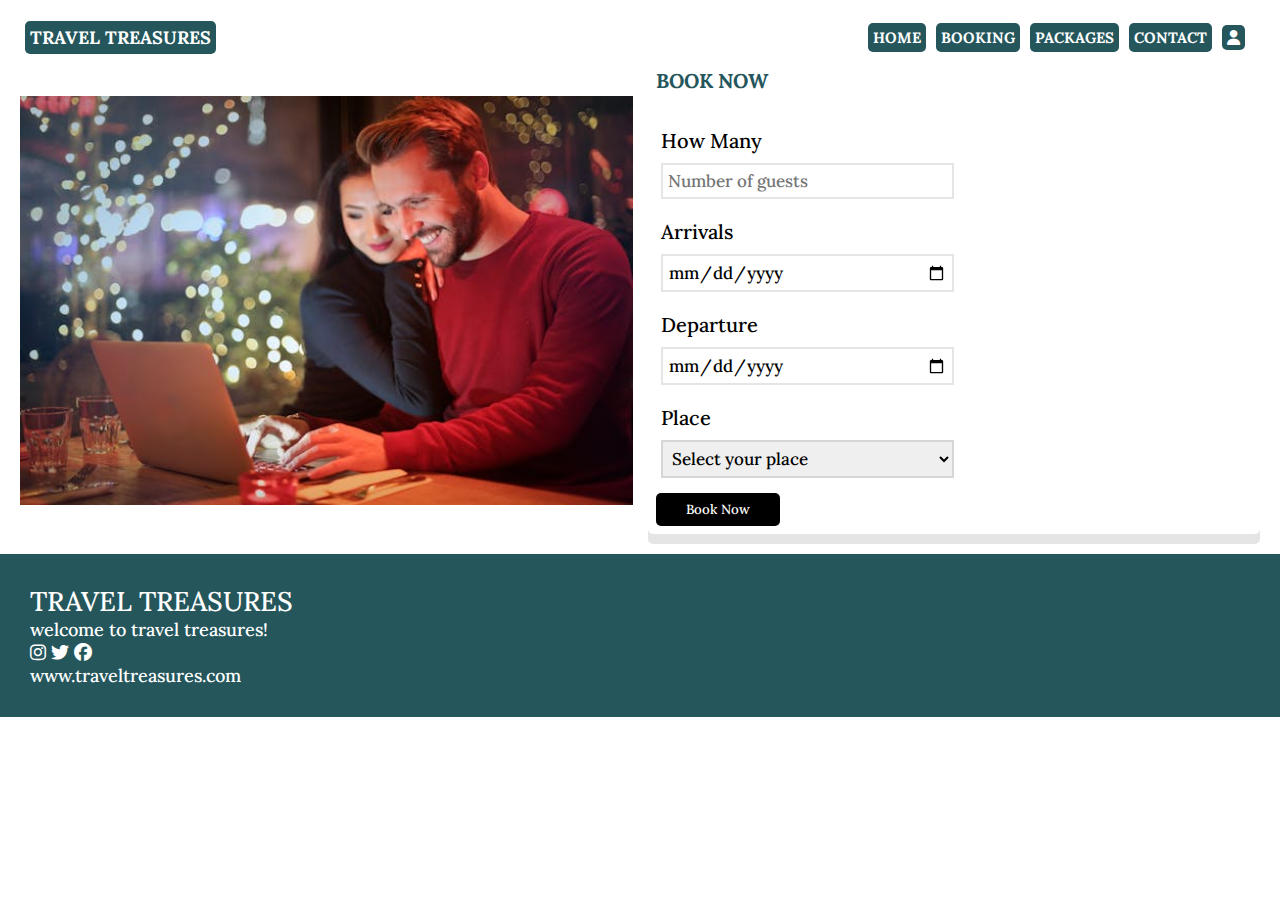
<file: book.html>
<!DOCTYPE html>
<html lang="en">
<head>
    <meta charset="UTF-8">
    <meta name="viewport" content="width=device-width, initial-scale=1.0">
    <title>TRAVEL TREASURES</title>
    <link rel="stylesheet" href="https://cdnjs.cloudflare.com/ajax/libs/font-awesome/6.5.2/css/all.min.css">
    <link rel="preconnect" href="https://fonts.googleapis.com">
    <link rel="preconnect" href="https://fonts.gstatic.com" crossorigin>
    <link href="https://fonts.googleapis.com/css2?family=Lora:wght@500&family=Playfair+Display:wght@600&display=swap" rel="stylesheet">
    <link rel="stylesheet" href="style.css">
    
</head>
<body>
    
    <header>
        <h1>TRAVEL TREASURES</h1>
        <nav class="navbar">
          <p class="navbar-link"><a href="index.html">Home</a></p>
          <p class="navbar-link"><a href="book.html">Booking</a></p>
          <p class="navbar-link"><a href="packages.html">Packages</a></p>
          <p class="navbar-link"><a href="contact.html">Contact</a></p>
        </div>
        <div class="navbar-icons">
          
          <i class="fas fa-user" id="login-btn"></i>
        </div><div class="navbar-menu-toggle" onclick="showNavbar()">
            <i class="fa-solid fa-bars" ></i></div> </nav>
    </div></nav>
    <div class="side-navbar" >
    <p  style="text-align: right;"  onclick="closeNavbar()">
    <i class="fa-solid fa-xmark"></i>
    </p>
    <div class="side-navbar-links">
      
        <p class="side-navbar-link"><a href="index.html">Home</a></p>
        <p class="side-navbar-link"><a href="book.html">Booking</a></p>
        <p class="side-navbar-link"><a href="packages.html">Packages</a></p>
        <p class="side-navbar-link"><a href="contact.html">Contact</a></p></div>
      </div>
      </header>
      
      <div class="login-form-container">
      <i class="fa-solid fa-xmark" id="form-close"></i>
      
      <form action="">
      <h3>Login</h3>
      <input type="email" class="box" placeholder="enter your email">
      <input type="password" class="box" placeholder="enter your password">
      <input type="submit" value="login now" class="btn">
      <input type="checkbox" id="remember">
      <label for="remember">remember me</label>
      <p>Forget Password <a href="">click here</a></p>
      <p>Don't have an account <a href="">Register Now</a></p>
      </form>
      </div>
      <section class="book" id="book">

        <div class="row">
          <div class="image">
            <img src="book.jpg" alt="">
          </div>
          
          
          <form action="">
            <h1>BOOK NOW</h1>
            <div class="inputBox">
              <h3>How many</h3>
              <input type="number" placeholder="Number of guests">
            </div>
            <div class="inputBox">
              <h3>Arrivals</h3>
              <input type="date">
            </div>
            <div class="inputBox">
              <h3>Departure</h3>
              <input type="date">
            </div>
            <div class="inputBox">
              <h3>Place</h3>
            <select name="Place" id="Place" >
                <option value="" disabled selected>Select your place</option> <option value="Paris">Paris</option>
                <option value="Bora Bora">Bora Bora</option>
                <option value="Montana">Montana</option>
                <option value="Rome">Rome</option>
                <option value="Swiss Alps">Swiss Alps</option>
                <option value="Hawaii">Hawaii</option>
                <option value="London">London</option>
                <option value="Maldives">Maldives</option>
                <option value="Turks & Caicos">Turks & Caicos</option>
                <option value="Tokyo">Tokyo</option>
                <option value="Phuket">Phuket</option>
                <option value="Costa Rica">Costa Rica</option>

</select>







            </div>
            <input type="submit" class="btn" value="Book now">
          </form>
        </div>
      </section>

      <div class="footer">
        <div class="footer-content">
        <h2>TRAVEL TREASURES</h2>
        <p>Welcome To Travel Treasures!</p> 
        <i class="fa-brands fa-instagram"></i>
        <i class="fa-brands fa-twitter"></i>
        <i class="fa-brands fa-facebook"></i>
        <p>www.traveltreasures.com</p>
        </div>
        </div>
        <script>

          var sidenav=document.querySelector(".side-navbar")
          function showNavbar()
          {
              sidenav.style.left="0";
          }
          function closeNavbar()
          {  
              sidenav.style.left="-60%";
          }
          </script> 

<script src="script.js">
</script>
</body>
</html>
</file>
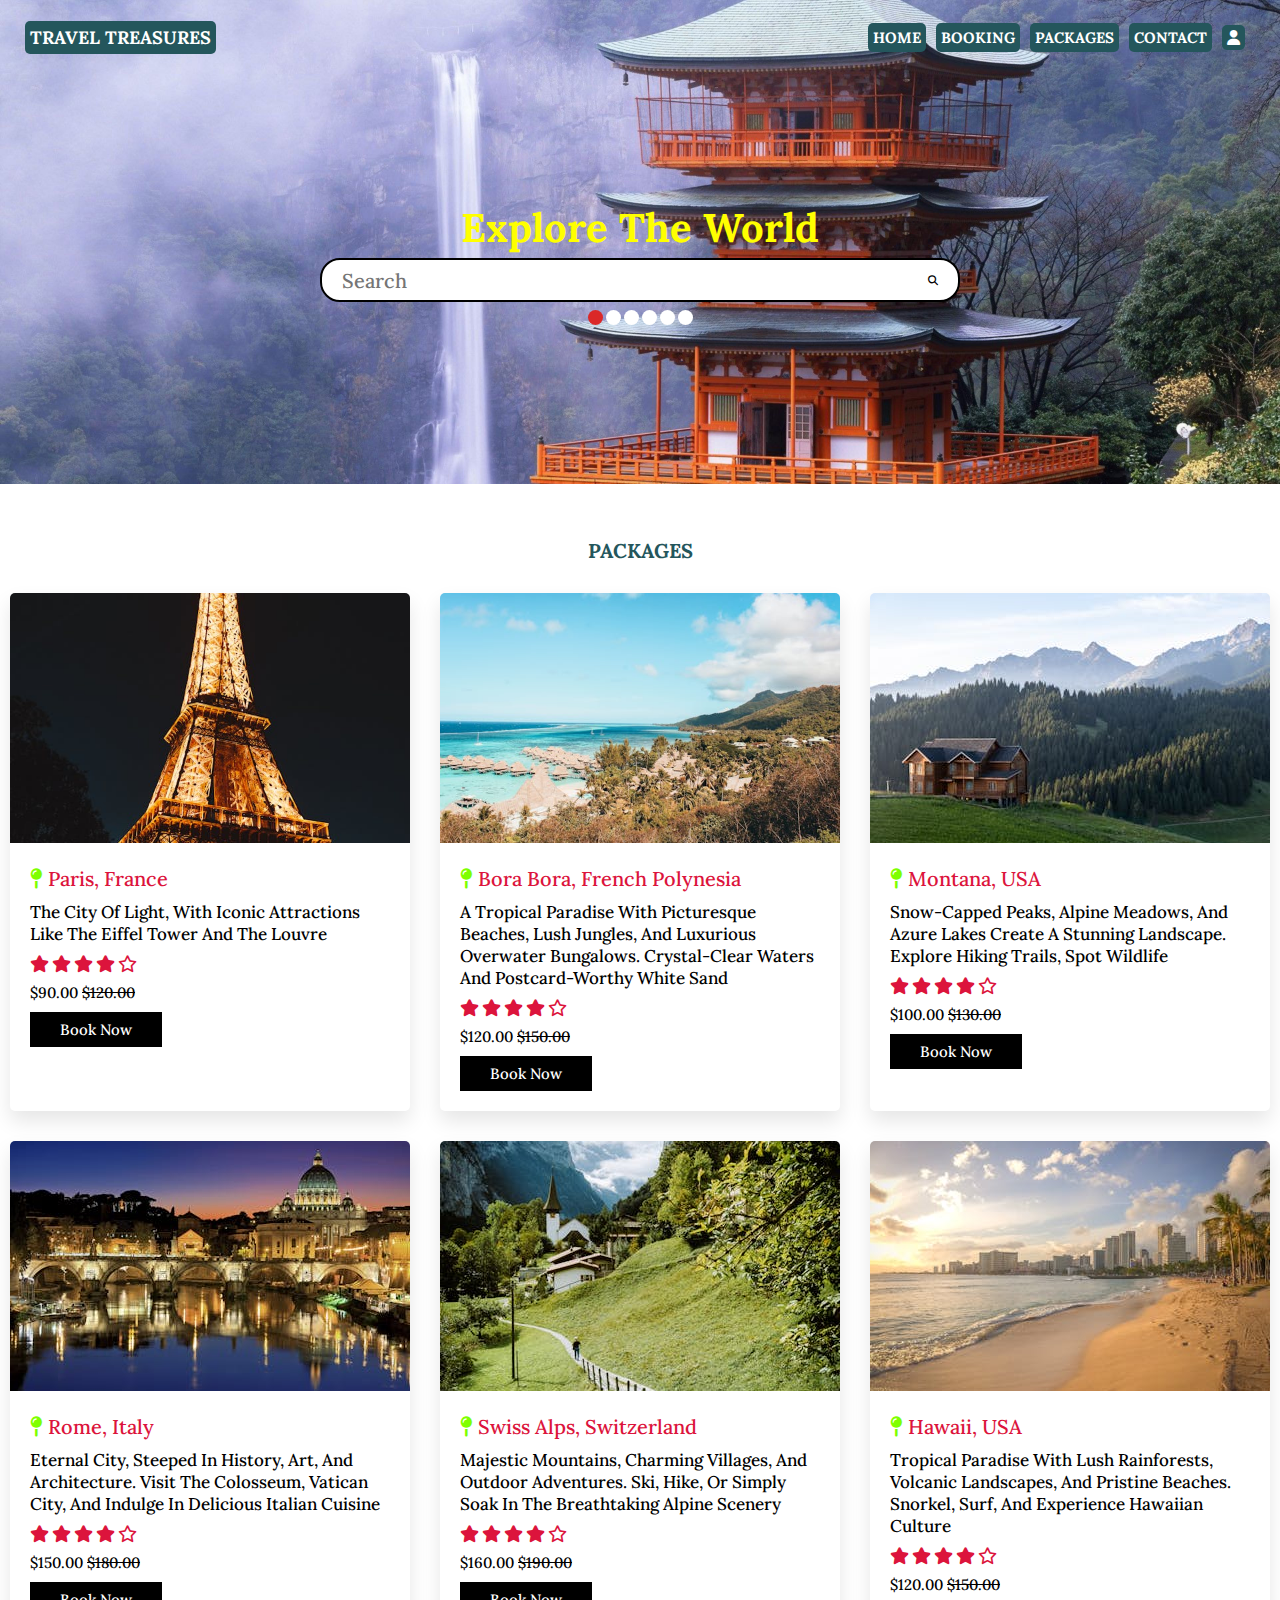
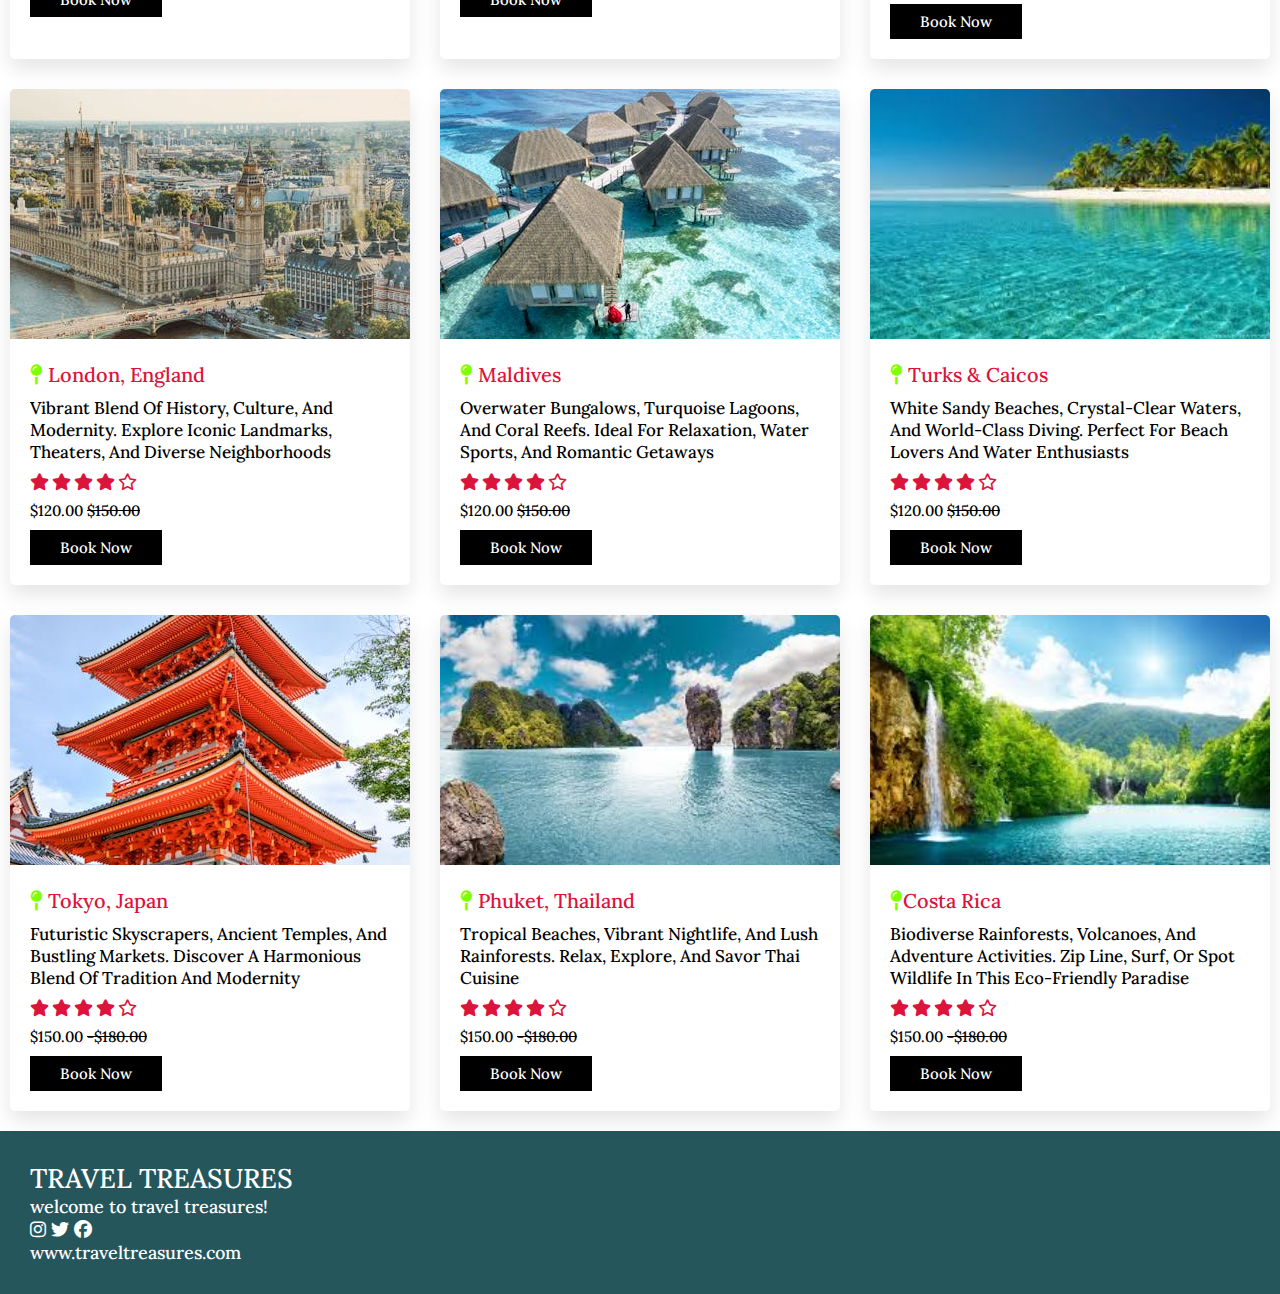
<file: packages.html>
<!DOCTYPE html>
<html lang="en">
<head>
    <meta charset="UTF-8">
    <meta name="viewport" content="width=device-width, initial-scale=1.0">
    <title>TRAVEL TREASURES</title>
    <link rel="stylesheet" href="https://cdnjs.cloudflare.com/ajax/libs/font-awesome/6.5.2/css/all.min.css">
    <link rel="preconnect" href="https://fonts.googleapis.com">
    <link rel="preconnect" href="https://fonts.gstatic.com" crossorigin>
    <link href="https://fonts.googleapis.com/css2?family=Lora:wght@500&family=Playfair+Display:wght@600&display=swap" rel="stylesheet">
    <link rel="stylesheet" href="style.css">
    
  </head>
    <body>
   
        <header>
            <h1>TRAVEL TREASURES</h1>
            <nav class="navbar">
              <p class="navbar-link"><a href="index.html">Home</a></p>
              <p class="navbar-link"><a href="book.html">Booking</a></p>
              <p class="navbar-link"><a href="packages.html">Packages</a></p>
              <p class="navbar-link"><a href="contact.html">Contact</a></p>
            </div>
            <div class="navbar-icons">
              
              <i class="fas fa-user" id="login-btn"></i>
          </div><div class="navbar-menu-toggle" onclick="showNavbar()">
            <i class="fa-solid fa-bars" ></i></div> </nav>
    </div></nav>
    <div class="side-navbar" >
    <p  style="text-align: right;"  onclick="closeNavbar()">
    <i class="fa-solid fa-xmark"></i>
    </p>
    <div class="side-navbar-links">
      
        <p class="side-navbar-link"><a href="index.html">Home</a></p>
        <p class="side-navbar-link"><a href="book.html">Booking</a></p>
        <p class="side-navbar-link"><a href="packages.html">Packages</a></p>
        <p class="side-navbar-link"><a href="contact.html">Contact</a></p></div>
      </div>
      
    
    </header>
    
    <div class="login-form-container">
    <i class="fa-solid fa-xmark" id="form-close"></i>
    
    <form action="">
    <h3>Login</h3>
    <input type="email" class="box" placeholder="enter your email">
    <input type="password" class="box" placeholder="enter your password">
    <input type="submit" value="login now" class="btn">
    <input type="checkbox" id="remember">
    <label for="remember">remember me</label>
    <p>Forget Password <a href="">click here</a></p>
    <p>Don't have an account <a href="">Register Now</a></p>
    </form>
    </div>
    
   
<section class="slideshow">
  <div class="text" >
  
    <h2>Explore The World</h2>
    <form class="package-search">
      <input type="text" id="search" placeholder="Search">
      <div class="search-icons">
      <i class="fa-solid fa-magnifying-glass"></i>
      </form>
    </div>
    <div class="slides">
      <span class="img-btn active" data-src="japan_p.jpg"></span>
      <span class="img-btn" data-src="maldives_p.jpg"></span>
      <span class="img-btn " data-src="swiss_p.jpg"></span>
      <span class="img-btn" data-src="london_p.jpg"></span>
      <span class="img-btn" data-src="paris_p.jpg"></span>
      <span class="img-btn " data-src="thailand_p.jpg"></span>
      </div>
        <div class="img-container">
      <img src="japan_p.jpg" id="img-slider" loop autoplay muted></img>
      </div></div>
</section>

 
<section class="packages" id="packages">
  
    
        <h1>
          PACKAGES
        </h1>
    
        <div class="box-container" id="box-container">
    
          <div class="box">
            <img src="Paris.jpg" alt="">
            <div class="content">
              <h3><i class="fa-solid fa-map-pin"></i> Paris, France</h3>
              <p>The City of Light, with iconic attractions like the Eiffel Tower and the Louvre</p>
              <div class="stars">
                <i class="fa-solid fa-star"></i>
                <i class="fa-solid fa-star"></i>
                <i class="fa-solid fa-star"></i>
                <i class="fa-solid fa-star"></i>
                <i class="fa-regular fa-star"></i>
              </div>
              <div class="price">$90.00 <span>$120.00</span></div>
              <a href="#" class="bookbtn" id="bookbtn">Book Now</a>
            </div>
          </div>
    
          <div class="box">
            <img src="bora.jpg" alt="">
            <div class="content">
              <h3><i class="fa-solid fa-map-pin"></i> Bora Bora, French Polynesia</h3>
              <p>A tropical paradise with picturesque beaches, lush jungles, and luxurious overwater bungalows. Crystal-clear waters and postcard-worthy white sand</p>
              <div class="stars">
                <i class="fa-solid fa-star"></i>
                <i class="fa-solid fa-star"></i>
                <i class="fa-solid fa-star"></i>
                <i class="fa-solid fa-star"></i>
                <i class="fa-regular fa-star"></i>
              </div>
              <div class="price">$120.00 <span>$150.00</span></div>
              <a href="#" class="bookbtn" id="bookbtn">Book Now</a>
            </div>
          </div>
    
          <div class="box">
            <img src="montana.jpg" alt="">
            <div class="content">
              <h3><i class="fa-solid fa-map-pin"></i> Montana, USA</h3>
              <p>Snow-capped peaks, alpine meadows, and azure lakes create a stunning landscape. Explore hiking trails, spot wildlife</p>
              <div class="stars">
                <i class="fa-solid fa-star"></i>
                <i class="fa-solid fa-star"></i>
                <i class="fa-solid fa-star"></i>
                <i class="fa-solid fa-star"></i>
                <i class="fa-regular fa-star"></i>
              </div>
              <div class="price">$100.00 <span>$130.00</span></div>
              <a href="#" class="bookbtn" id="bookbtn">Book Now</a>
            </div>
          </div>
    
          <div class="box">
            <img src="italy.jpg" alt="">
            <div class="content">
              <h3><i class="fa-solid fa-map-pin"></i> Rome, Italy</h3>
              <p>Eternal City, steeped in history, art, and architecture. Visit the Colosseum, Vatican City, and indulge in delicious Italian cuisine</p>
              <div class="stars">
                <i class="fa-solid fa-star"></i>
                <i class="fa-solid fa-star"></i>
                <i class="fa-solid fa-star"></i>
                <i class="fa-solid fa-star"></i>
                <i class="fa-regular fa-star"></i>
              </div>
              <div class="price">$150.00 <span>$180.00</span></div>
              <a href="#" class="bookbtn" id="bookbtn">Book Now</a>
            </div>
          </div>
    
          <div class="box">
            <img src="Swiss.jpg" alt="">
            <div class="content">
              <h3><i class="fa-solid fa-map-pin"></i> Swiss Alps, Switzerland</h3>
              <p>Majestic mountains, charming villages, and outdoor adventures. Ski, hike, or simply soak in the breathtaking Alpine scenery</p>
              <div class="stars">
                <i class="fa-solid fa-star"></i>
                <i class="fa-solid fa-star"></i>
                <i class="fa-solid fa-star"></i>
                <i class="fa-solid fa-star"></i>
                <i class="fa-regular fa-star"></i>
              </div>
              <div class="price">$160.00 <span>$190.00</span></div>
              <a href="#" class="bookbtn" id="bookbtn">Book Now</a>
            </div>
          </div>
    
          <div class="box">
            <img src="Hawaii.jpg" alt="">
            <div class="content">
              <h3><i class="fa-solid fa-map-pin"></i> Hawaii, USA</h3>
              <p>Tropical paradise with lush rainforests, volcanic landscapes, and pristine beaches. Snorkel, surf, and experience Hawaiian culture</p>
              <div class="stars">
                <i class="fa-solid fa-star"></i>
                <i class="fa-solid fa-star"></i>
                <i class="fa-solid fa-star"></i>
                <i class="fa-solid fa-star"></i>
                <i class="fa-regular fa-star"></i>
              </div>
              <div class="price">$120.00 <span>$150.00</span></div>
              <a href="#" class="bookbtn" id="bookbtn">Book Now</a>
            </div>
          </div>

          <div class="box">
            <img src="london.jpg" alt="">
            <div class="content">
              <h3><i class="fa-solid fa-map-pin"></i> London, England</h3>
              <p>Vibrant blend of history, culture, and modernity. Explore iconic landmarks, theaters, and diverse neighborhoods</p>
              <div class="stars">
                <i class="fa-solid fa-star"></i>
                <i class="fa-solid fa-star"></i>
                <i class="fa-solid fa-star"></i>
                <i class="fa-solid fa-star"></i>
                <i class="fa-regular fa-star"></i>
              </div>
              <div class="price">$120.00 <span>$150.00</span></div>
              <a href="#" class="bookbtn" id="bookbtn">Book Now</a>
            </div>
          </div>
          <div class="box">
            <img src="maldives.jpg" alt="">
            <div class="content">
              <h3><i class="fa-solid fa-map-pin"></i> Maldives</h3>
              <p>Overwater bungalows, turquoise lagoons, and coral reefs. Ideal for relaxation, water sports, and romantic getaways</p>
              <div class="stars">
                <i class="fa-solid fa-star"></i>
                <i class="fa-solid fa-star"></i>
                <i class="fa-solid fa-star"></i>
                <i class="fa-solid fa-star"></i>
                <i class="fa-regular fa-star"></i>
              </div>
              <div class="price">$120.00 <span>$150.00</span></div>
              <a href="#" class="bookbtn" id="bookbtn">Book Now</a>
            </div>
          </div>

          <div class="box">
            <img src="Turks.jpg" alt="">
            <div class="content">
              <h3><i class="fa-solid fa-map-pin"></i> Turks & Caicos</h3>
              <p>White sandy beaches, crystal-clear waters, and world-class diving. Perfect for beach lovers and water enthusiasts</p>
              <div class="stars">
                <i class="fa-solid fa-star"></i>
                <i class="fa-solid fa-star"></i>
                <i class="fa-solid fa-star"></i>
                <i class="fa-solid fa-star"></i>
                <i class="fa-regular fa-star"></i>
              </div>
              <div class="price">$120.00 <span>$150.00</span></div>
              <a href="#" class="bookbtn" id="bookbtn">Book Now</a>
            </div>
          </div>

          <div class="box">
            <img src="tokyo.jpg" alt="">
            <div class="content">
              <h3><i class="fa-solid fa-map-pin"></i> Tokyo, Japan</h3>
              <p>Futuristic skyscrapers, ancient temples, and bustling markets. Discover a harmonious blend of tradition and modernity</p>
              <div class="stars">
                <i class="fa-solid fa-star"></i>
                <i class="fa-solid fa-star"></i>
                <i class="fa-solid fa-star"></i>
                <i class="fa-solid fa-star"></i>
                <i class="fa-regular fa-star"></i>
              </div>
              <div class="price">$150.00 <span>-$180.00</span></div>
              <a href="#" class="bookbtn" id="bookbtn">Book Now</a>
            </div>
          </div>
    
          <div class="box">
            <img src="phuket.jpg" alt="">
            <div class="content">
              <h3><i class="fa-solid fa-map-pin"></i> Phuket, Thailand</h3>
              <p>Tropical beaches, vibrant nightlife, and lush rainforests. Relax, explore, and savor Thai cuisine</p>
              <div class="stars">
                <i class="fa-solid fa-star"></i>
                <i class="fa-solid fa-star"></i>
                <i class="fa-solid fa-star"></i>
                <i class="fa-solid fa-star"></i>
                <i class="fa-regular fa-star"></i>
              </div>
              <div class="price">$150.00 <span>-$180.00</span></div>
              <a href="#" class="bookbtn" id="bookbtn">Book Now</a>
            </div>
          </div>


          <div class="box">
            <img src="costa.jpg" alt="">
            <div class="content">
              <h3><i class="fa-solid fa-map-pin"></i>Costa Rica</h3>
              <p>Biodiverse rainforests, volcanoes, and adventure activities. Zip line, surf, or spot wildlife in this eco-friendly paradise</p>
              <div class="stars">
                <i class="fa-solid fa-star"></i>
                <i class="fa-solid fa-star"></i>
                <i class="fa-solid fa-star"></i>
                <i class="fa-solid fa-star"></i>
                <i class="fa-regular fa-star"></i>
              </div>
              <div class="price">$150.00 <span>-$180.00</span></div>
              <a href="#" class="bookbtn" id="bookbtn">Book Now</a>
            </div>
          </div>


        </div>
      </section>


      <div class="book-form-container">
        <i class="fa-solid fa-xmark" id="book-close"></i>

          <form action="">
            <h1>BOOK NOW</h1>
            <div class="inputBox">
              <h3>How many</h3>
              <input type="number" placeholder="Number of guests">
            </div>
            <div class="inputBox">
              <h3>Arrivals</h3>
              <input type="date">
            </div>
            <div class="inputBox">
              <h3>Departure</h3>
              <input type="date">
            </div>
            <div class="inputBox">
              <h3>Place</h3>
            <select name="Place" id="Place" >
                <option value="" disabled selected>Select your place</option> <option value="Paris">Paris</option>
                <option value="Bora Bora">Bora Bora</option>
                <option value="Montana">Montana</option>
                <option value="Rome">Rome</option>
                <option value="Swiss Alps">Swiss Alps</option>
                <option value="Hawaii">Hawaii</option>
                <option value="London">London</option>
                <option value="Maldives">Maldives</option>
                <option value="Turks & Caicos">Turks & Caicos</option>
                <option value="Tokyo">Tokyo</option>
                <option value="Phuket">Phuket</option>
                <option value="Costa Rica">Costa Rica</option>
</select>
</div><input type="submit" class="btn" value="Book now">
        </form>
      </div></div>






      <div class="footer">
        <div class="footer-content">
        <h2>TRAVEL TREASURES</h2>
        <p>Welcome To Travel Treasures!</p> 
        <i class="fa-brands fa-instagram"></i>
        <i class="fa-brands fa-twitter"></i>
        <i class="fa-brands fa-facebook"></i>
        <p>www.traveltreasures.com</p>
        </div>
        </div>
        <script>

          var sidenav=document.querySelector(".side-navbar")
          function showNavbar()
          {
              sidenav.style.left="0";
          }
          function closeNavbar()
          {  
              sidenav.style.left="-60%";
          }
          </script> 
          <script src="script.js">
          </script>
          
      </body>
      </html>
</file>
<file: style.css>
*{

  font-family: "Lora", serif;
  font-optical-sizing: auto;
  font-weight: 500;
  font-style: normal;


  margin: 0;padding: 0;
  box-sizing: border-box;
  text-transform: capitalize;
  outline: none;border: none;
  text-decoration: none;
  transition: all .2s linear;
}



html{
font-size: 62.5%;
overflow-x: hidden;
scroll-padding-top: 6rem;
scroll-behavior: smooth;
}


header{
position:absolute;
top: 0;left: 0;right: 0;

z-index: 1000;
display: flex;
align-items: center;
justify-content: space-between;
padding-top: 10px; padding-left: 20px; padding-right: 20px; padding-bottom: 5px;
}


header .navbar a, header .title header h1{
  text-transform: uppercase; background-color:#24565c; color:white; padding: 5px; border-radius: 5px; margin: 5px; font-size: 15px; font-weight: bold;
}
header h1{ background-color:#24565c; color: white;  font-size: large; font-weight: bold; padding: 5px; border-radius: 5px; margin: 5px; }

.navbar-icons i{
color: white; background-color: #24565c; border-radius:5px; margin: 5px; 
padding: 5px;
cursor: pointer; size-adjust:inherit;font-size:15px; font-weight: bold;

}

.navbar a:hover,.icons i:hover{
  color: crimson; 
  } 

.login-form-container{
position: fixed;
top:-120%;left: 0;
z-index: 10000;
min-height: 100vh;
width: 100%;
background: rgba(0, 0, 0, .7);
display: flex;
align-items: center;
justify-content: center;
}

.login-form-container form{
margin: 2rem;
padding: 1.5rem 2rem;
border-radius: .5rem;
background: #fff;
width: 50rem;
}

.login-form-container form h3{
font-size: 3rem;
color: #444;
text-transform: uppercase;
text-align: center;
padding: 1rem 0;
}

.login-form-container form .box{
width: 100%;
padding: 1rem;
font-size: 1.7rem;
color: black;
margin: 2rem 0;
border: 1rem solid rgba(0, 0, 0, .3);
text-transform: none;
}


.login-form-container form #remember{
margin: 2rem 0;
}

.login-form-container form .btn{
display: block;
width: 100%;
}

.login-form-container form p{
padding: .5rem 0;
font-size: 1.5rem;
color: #666;
}

.login-form-container form p a{
color: chocolate;
}

.login-form-container form p a:hover{
text-decoration: underline;
color: crimson;
}
.login-form-container #form-close{

position: absolute;
top:2rem; right:3rem;
font-size: 5rem;
color:#fff ;
cursor:pointer ;
}
.btn{
display: inline-block;
margin-top: 1rem;
background-color: black;
color: #fff;
padding: .8rem 3rem;
border: .2rem ;
cursor: pointer;
}

.btn:hover{
background: crimson;

}
.login-form-container.active{
top:0;
}

.navbar-menu-toggle{
display: none; color:white; padding: 10px; font-size:medium; background-color: #24565c;
padding: 5px; border-radius: 5px; margin: 5px; font-size: 15px; font-weight: bold;}
.side-navbar{
background-color:#24565c;
color: white;
width: 50%;
height: 100%;
position: fixed;
top: 0px;
left:-60%;
padding: 20px; transition: 1.5s; 
}
.side-navbar-link {

padding: 5px;
margin :10px;
}
.side-navbar-links  a{
margin-bottom: 30px; color:white; text-decoration:none; font-weight: bold; text-transform: uppercase;
font-size: 15px;
}
.side-navbar-links a:hover{
text-decoration: underline;
}

.navbar{
display: flex;
justify-content: space-between;
padding: 10px; align-items: center; 
}
.navbar-links{
  column-gap: 20px; display: flex;

}
.navbar-link a{

text-decoration:none;color: chartreuse;
display: inline;
margin:0  .8rem;
font-size: 2rem;
}

.home .content{
  justify-content: center;flex-direction: column;
  display: flex;
  padding-top: 20%;  position: relative;align-items: center; text-align: center;
  }
  .home .content  .home-button{
    padding-top: 5px; padding-left:5px; padding-right:5px; padding-bottom: 5px; width:fit-content; border-radius: 5px;
    color:white; font-size: 15px;  
   
    background-color:grey;
    cursor: pointer;
  }
  .home .content h2{
  color:yellow;font-size:35px; padding-top: 10px; padding-bottom: 5px; font-weight: bold;}
  .home .content h1{
  font-size: 35px;
  color: rgb(27, 80, 226);
  padding-top: 10px; padding-bottom: 8PX; font-weight: bold;
  }
  
  .home .video-container video{
  position:absolute;
  top:0; left:0;
  z-index: -1;
  height:70%;width: 100%; object-fit:cover;
  }

  .home .video-container{
    height: 70%;
    width: 100%;
  }
  .home .controls{
  padding-bottom:20px;
  border-radius: 5rem;
  position: relative;
  top:8px;  margin:auto; text-align: center; width:100%; height:70%;
  }
  .home .controls .vid-btn{
  width:15px;
  height:15px;
  display: inline-block;
  border-radius: 50%;
  background-color: #fff; cursor: pointer; margin:0.5px}
  
  .home .controls .vid-btn.active{
  background-color:rgb(219, 40, 40);
  }


.services .box-container{
  display: flex;
  flex-wrap: wrap;
  gap: 1.5rem;
}

.services .box-container .box{
  flex: 1 1 30rem;
  border-radius: .5rem;
  padding: 1rem;
  text-align: center;
}

.services .box-container .box i{
  padding: 1rem;
  font-size: 5rem;
  color: #24565c; 
}
.services{ background-color: white; padding-top: 50px; padding-bottom: 50px; text-align: center;}
.services .box-container .box h3{
  padding: .7rem;
  font-size: 20px;
  color: crimson; 
}
.services .heading{font-size: 20px; font-weight: bold;
color: #24565c;
  padding-bottom: 40px;}
.services .box-container .box p{
  padding: .3rem;
  font-size: 15px;
  color: black;
}

  

.services .box-container .box:hover{
  box-shadow: 0 1rem 2rem rgb(31, 14, 2);
}

.book .row{
  display: flex;
  flex-wrap: wrap;
  gap: 1.5rem;
  align-items: center;
}
.book{ margin:20px; padding-top:20px;
margin-top: 40px; 
}

.book .row form{
  flex: 1 1 40rem;
  padding: 8px;
  box-shadow: 0 1rem rgba(0, 0, 0, .1);
  border-radius: .5rem; 
}
.book .row .image{
  flex: 1 1 40rem; padding-top:10px; 
}

.book .row .image img{
  width: 100%;
}
.book .row form .inputBox{
  padding: 5px ; color: black;
}

.book .row form .inputBox input{
  width: 50%;
  padding: 5px;
  border: 2px solid rgba(0, 0, 0, .1);
  font-size: 1.7rem;
  color: black;
  text-transform: none;
}
.book .inputBox #Place{
  width: 50%;
  padding: 5px;
  border: 2px solid rgba(0, 0, 0, .1);
  font-size: 1.7rem;
  color: black;
  text-transform: none;
}
.book .inputBox h3{
  font-size: 20px;
  padding: 1rem 0;
  color: black;
}
.book form h1{
text-align: left; padding-right: 20%; 
padding-bottom: 20px;
font-size: 20px; font-weight: bold;
color:#24565c; 
}

.book .btn{
  padding-top: 8px; padding-bottom: 8px;
border-radius: 5px;
}

 .package-search{
  width: 50%; height: 10px;
  border:solid black  2px;
  border-radius: 20px;
  display: flex;
  justify-content: space-between;
  align-items: center;
  padding:20px; margin: auto;
  background-color: white;
  }

  .package-search input{
    border: none;
 height: 20px;
    font-size: 20px;
     }

   .package-search ::placeholder{
font-size: 20px;
   }
   .packages .search-icons i{
    size-adjust:inherit;font-size: medium; 
   }
   

.package-search input:focus{
      outline: none;
  }
  
 

  .packages h1{
    padding-top:0px; padding-bottom: 20px; text-align: center;
    font-size: 20px; font-weight: bold;
  color: #24565c; margin-bottom: 2px;
  }
  .packages .box-container{
    display: flex; 
    flex-wrap: wrap;  flex-basis: 20%;  position: relative;
    gap: 3rem; margin :10px; 
  }
  
  .packages .box-container .box{
    flex: 1 1 30rem;
    border-radius: .5rem;
    overflow:hidden;
    box-shadow: 0 1rem 2rem rgba(0, 0, 0, .1);
  }
  
  .packages .box-container .box img{
    height: 25rem;
    width: 100%;
    object-fit: cover;
  }
  
  .packages .box-container .box .content{
    padding: 2rem;
  }
  
  .packages .box-container .box .content h3 i{
    color: chartreuse;
  }
  
  .packages .box-container .box .content h3 {
    color: crimson;
    font-size: 2rem;
  }
  .packages .box-container .box:hover{
  
  box-shadow: 0 2rem 4rem rgb(18, 1, 18);
  }
  .packages .box-container .box .content p{
    color: black;
    font-size: 1.7rem;
    padding: 1rem 0;
  }
  
  .packages .box-container .box .content .stars i{
    color: crimson;
    font-size: 1.7rem;
  }
  
  .packages .box-container .box .content .price{
    color: black;
    font-size: 1.5rem;
    padding-top: 1rem;
  }
  
  .packages .box-container .box .content .price span{
    color: black;
    font-size: 1.5rem;
    text-decoration: line-through;
  }

.packages .box-container .box a.bookbtn{
  display: inline-block;
margin-top: 1rem;
background-color: black;
font-size: 15px;
color: #fff;
padding: .8rem 3rem;
border: .2rem ;
cursor: pointer;
}

.slideshow .img-container{
  padding-top:60px; margin-top: 30px;
}

.slideshow .img-container img{
  position:absolute; 
  top:0; left:0;
  z-index: -1;
  height:90%;width: 100%; object-fit:cover;
  }
  .slideshow .slides{
  padding-bottom: 10%;  
  border-radius: 5rem;
  
  position: relative;
  top:8px;  margin:auto; text-align: center; width:fit-content; height:fit-content; 
  }
  .slideshow .slides .img-btn{
  width:15px;
  height:15px;
  display: inline-block; 
  border-radius: 10px; padding-bottom:10px;
  background-color: #fff; cursor: pointer;
}
.slideshow  .img-btn:hover{
  background: crimson;
  
  }
  .slideshow  .img-btn.active{
  background-color:rgb(219, 40, 40);
  }
  
  .slideshow .text{
    
    padding-top: 15%; 
  
    position: relative;align-items: center; text-align: center; 
    }
    .slideshow .text h2{

      color:yellow;
      font-size:40px; padding-top: 10px; padding-bottom: 5px;
      font-weight: bold;
    }
      

  



   .contact{
    background-image: url("Contact.jpg"); background-size: cover;
    color:white;
    width: 100%; display: flex; padding-top: 10%; height: 70%;
    align-items: center; padding-bottom:50px; padding-left: 50px; padding-right: 50px;
        }


.contactbox {
  width:max-content;
  margin: 0 auto;
  padding: 20px;
  
  
}
.contactbox h1 {
  text-align: center;  font-size: 30px; font-weight: bold; 
  margin-bottom: 20px;color: white;
}
.contactbox h2 {
    font-size: 20px; font-weight: bold;color:white;}
.contactbox input,
.contactbox textarea {
  width: 100%;
  padding: 10px;
  margin-bottom: 20px; 
  border: 1px solid #ccc; font-size: 20px; font-weight: bold;
  border-radius: 5px;
}
.contactbox button {
  width: 100%;
  padding: 10px;
  background-color: #4CAF50;
  color: white; font-size: 20px;
  border: none;
  border-radius: 5px;
  cursor: pointer;
}
.contactbox button:hover {
  background-color: #45a049;
}
.contactbox p {
  text-align: center;
  margin-top: 20px; font-size: 20px; font-weight: bold;
}


.about h1{
  font-size: 20px; font-weight: bold; margin-left: 10px;
color: #24565c;
padding: 10px;
}

.about p{
  font-size: 15px; 
color: black;
padding: 10px; text-align: justify; margin-left: 25px;
}


.best-packages h1{
  padding-top:20px; padding-bottom: 30px; text-align: left; margin-left: 18px;
  font-size: 20px; font-weight: bold;
color: #24565c; margin-bottom: 2px;
}
.best-packages .box-container{
  display: flex; 
  flex-wrap: wrap;  flex-basis: 20%;  position: relative;
  gap: 3rem; margin-left: 25px; padding: 10px;
}

.best-packages .box-container .box{
  flex: 1 1 30rem;
  border-radius: .5rem;
  overflow:hidden;
  box-shadow: 0 1rem 2rem rgba(0, 0, 0, .1);
}

.best-packages .box-container .box img{
  height: 25rem;
  width: 100%;
  object-fit: cover;
}

.best-packages .box-container .box .content{
  padding: 2rem;
}

.best-packages .box-container .box .content h3 i{
  color: chartreuse;
}

.best-packages .box-container .box .content h3 {
  color: crimson;
  font-size: 2rem;
}
.best-packages .box-container .box:hover{

box-shadow: 0 2rem 4rem rgb(18, 1, 18);
}
.best-packages .box-container .box .content p{
  color: black;
  font-size: 1.7rem;
  padding: 1rem 0;
}

.best-packages .box-container .box .content .stars i{
  color: crimson;
  font-size: 1.7rem;
}

.best-packages .box-container .box .content .price{
  color: black;
  font-size: 1.5rem;
  padding-top: 1rem;
}

.best-packages .box-container .box .content .price span{
  color: black;
  font-size: 1.5rem;
  text-decoration: line-through;
}



.footer{
  background-color:#24565c; padding:30px; margin-top: 20px;
  color:white; font-weight: bolder; font-size: large; 
}.footer p{
  text-transform: lowercase;
}
  .footer .footer.content{
  padding:10px; 
  }



  .book-form-container{
    position: fixed;
    top:-120%;left: 0;
    z-index: 10000;
    height: 100vh;
    width: 100%;
    background: rgba(0, 0, 0, .7);
    display: flex;
    align-items: center;
    justify-content: center;
    }
    
    .book-form-container form{
    margin: 2rem;
    padding: 1.5rem 2rem;
    border-radius: .5rem;
    background: #fff;
    width: 50rem;
    }
    
    

    .book-form-container #book-close{
    
    position: absolute;
    top:2rem; right:3rem;
    font-size: 5rem;
    color:#fff ;
    cursor:pointer ;
    }
    .book-form-container.active{
    top:0;
    }


    .book-form-container form .inputBox{
      padding: 5px ; color: black;
    }
    
    .book-form-container form .inputBox input{
      width: 50%;
      padding: 5px;
      border: 2px solid rgba(0, 0, 0, .1);
      font-size: 1.7rem;
      color: black;
      text-transform: none;
    }
    .book-form-container .inputBox #Place{
      width: 50%;
      padding: 5px;
      border: 2px solid rgba(0, 0, 0, .1);
      font-size: 1.7rem;
      color: black;
      text-transform: none;
    }
    .book-form-container .inputBox h3{
      font-size: 20px;
      padding: 1rem 0;
      color: black;
    }
    .book-form-container form h1{
    text-align: left; padding-right: 20%; 
    padding-bottom: 20px;
    font-size: 20px; font-weight: bold;
    color:#24565c; 
    }
    
    .book-form-container .btn{
      padding-top: 8px; padding-bottom: 8px;
    border-radius: 5px;
    }

    .best-packages .box-container .box .bookbtn{
      display: inline-block;
    margin-top: 1rem;
    background-color: black;
    font-size: 15px;
    color: #fff;
    padding: .8rem 3rem;
    border: .2rem ;
    cursor: pointer;
    }

@media screen and (max-width:600px) {

.navbar-menu-toggle{
display: block;
}
.home .content h2{
  color:yellow;font-size:15px; padding-top: 10px; padding-bottom: 5px; font-weight: bold
}
  .home .content h1{
  font-size: 20px;
  color: rgb(27, 80, 226);
  padding-top: 10px; padding-bottom: 8PX; font-weight: bold;
  }

    .slideshow .img-container img{
      position:absolute;
      top:0; left:0;
      z-index: -1;
      height:100%;width: 100%; object-fit:cover;
      box-sizing: border-box;
      }

      .packages{
        padding-top: 25px;
      }
    
      .slideshow .slides{
        padding-top: 25px;
        padding-bottom: 5px;
      }

  .package-search {
    width: 100%;
    max-width: 300px;
    border: solid black 2px;
    border-radius: 20px;
    display: flex;
    justify-content: space-between;
    align-items: center;
    padding: 10px;
    margin: 0 auto; 
    background-color: white;
    box-sizing: border-box;
    overflow: hidden; 
  }

  .services{
    padding-top: 25px;
  }

  .home .controls{
    padding-bottom: 30px;
  }

  .home .video-container video{
    position:absolute;
    top:0; left:0;
    z-index: -1;
    height:50%;
    width:100%; object-fit:cover;
    box-sizing: border-box;
    }

    .slideshow .text h2{

      color:yellow;
      font-size:20px; padding-top: 30px; padding-bottom: 25px;
      font-weight: bold;
    }

  .navbar-link{
    display: none;
    }
    }
</file>
